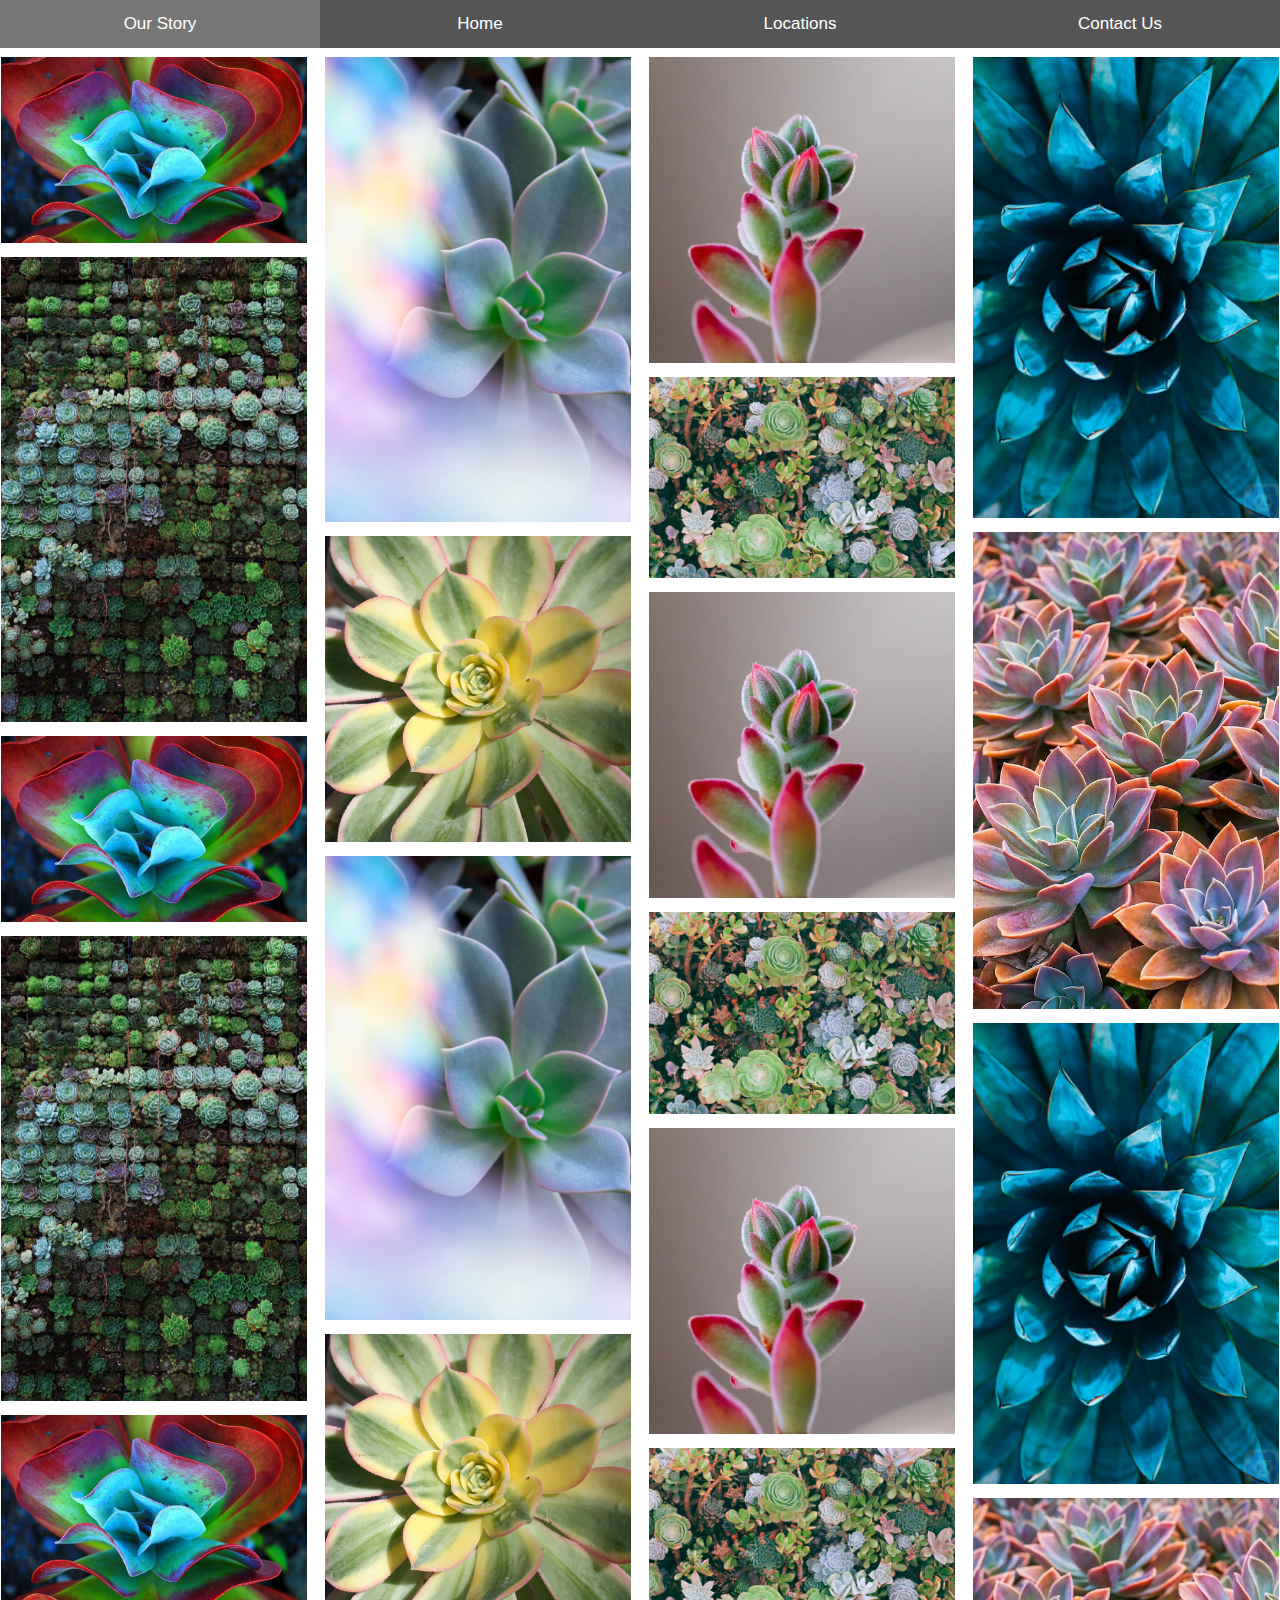
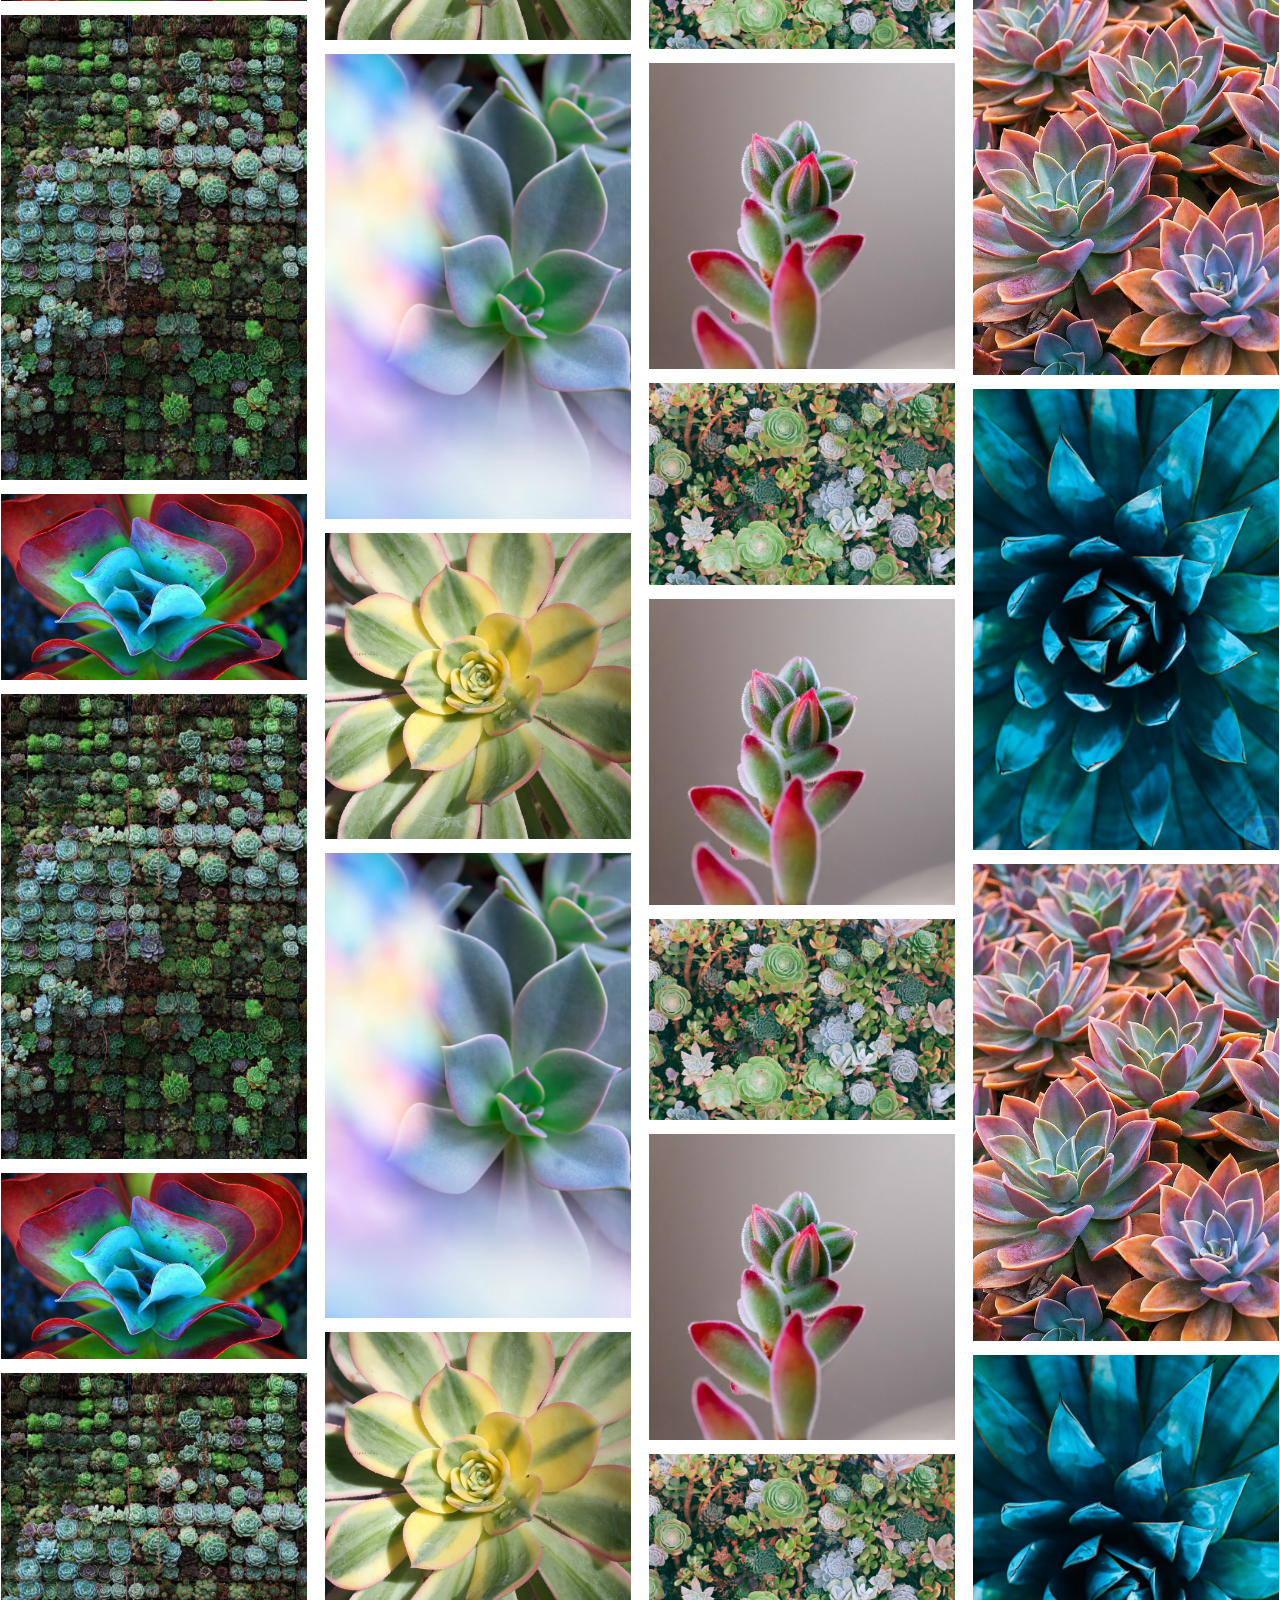
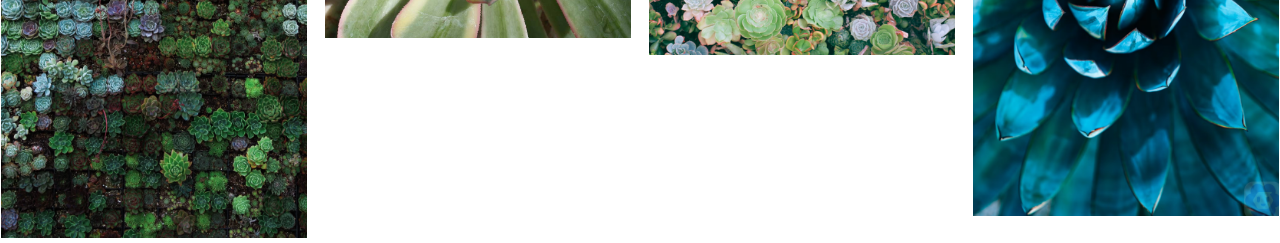
<file: flowerbox/flowerbox.html>
<!DOCTYPE html>
<html lang="en">
<head>
  <meta charset="UTF-8">
  <meta http-equiv="X-UA-Compatible" content="IE=edge">
  <meta name="viewport" content="width=device-width, initial-scale=1.0">
  <title>iSucc</title>
  <link href="https://cdn.jsdelivr.net/npm/bootstrap@5.3.0-alpha3/dist/css/bootstrap.min.css" rel="stylesheet" integrity="sha384-KK94CHFLLe+nY2dmCWGMq91rCGa5gtU4mk92HdvYe+M/SXH301p5ILy+dN9+nJOZ" crossorigin="anonymous">
  <link rel="stylesheet" href="./flowerbox.css" defer>
</head>

<body>
   
  <div id="Our Story" class="tabcontent"></div>
  <div id="Home" class="tabcontent"></div>
  <div id="Locations" class="tabcontent"></div>
  <div id="Contact Us" class="tabcontent"></div>

    <button class="tablink">Our Story</button>
    <button class="tablink">Home</button>
    <button class="tablink">Locations</button>
    <button class="tablink">Contact Us</button>
    <div style="clear: both;"></div> <!-- Add this clearing element -->


  <!-- // COLUMN 1 -->
  <div class="page-wrapper">
  <div class="row">
    <div class="column">
      <div class="image-container"><img src="succ5.png">
      </div>
      <div class="image-container"><img src="succ1.png">
      </div>
      <div class="image-container"><img src="succ5.png">
      </div>
      <div class="image-container"><img src="succ1.png">
      </div>
      <div class="image-container"><img src="succ5.png">
      </div>
      <div class="image-container"><img src="succ1.png">
      </div>
      <div class="image-container"><img src="succ5.png">
      </div>
      <div class="image-container"><img src="succ1.png">
      </div>
      <div class="image-container"><img src="succ5.png">
      </div>
      <div class="image-container"><img src="succ1.png">
      </div>
    </div> 
    

    <!-- // COLUMN 2 -->
    <div class="column">
      <div class="image-container"><img src="succ10.png">
      </div>
      <div class="image-container"><img src="succ2.png">
      </div>
      <div class="image-container"><img src="succ10.png">
      </div>
      <div class="image-container"><img src="succ2.png">
      </div>
      <div class="image-container"><img src="succ10.png">
      </div>
      <div class="image-container"><img src="succ2.png">
      </div>
      <div class="image-container"><img src="succ10.png">
      </div>
      <div class="image-container"><img src="succ2.png">
      </div>
    </div> 

    <!-- // COLUMN 3 -->
    <div class="column">
      <div class="image-container"><img src="succ3.png">
      </div>
      <div class="image-container"><img src="succ4.png">
      </div>
      <div class="image-container"><img src="succ3.png">
      </div>
      <div class="image-container"><img src="succ4.png">
      </div>
      <div class="image-container"><img src="succ3.png">
      </div>
      <div class="image-container"><img src="succ4.png">
      </div>
      <div class="image-container"><img src="succ3.png">
      </div>
      <div class="image-container"><img src="succ4.png">
      </div>
      <div class="image-container"><img src="succ3.png">
      </div>
      <div class="image-container"><img src="succ4.png">
      </div>
      <div class="image-container"><img src="succ3.png">
      </div>
      <div class="image-container"><img src="succ4.png">
      </div>
    </div> 
<!--   
    // COLUMN 4 -->
    <div class="column">
      <div class="image-container"><img src="succ6.png">
      </div>
      <div class="image-container"><img src="succ7.png">
      </div>
      <div class="image-container"><img src="succ6.png">
      </div>
      <div class="image-container"><img src="succ7.png">
      </div>
      <div class="image-container"><img src="succ6.png">
      </div>
      <div class="image-container"><img src="succ7.png">
      </div>
      <div class="image-container"><img src="succ6.png">
      </div>
    </div> 
  </div>

    <div class="socials"

  
</body>
</html>
</file>
<file: flowerbox/flowerbox.css>
* {
  font-style: bold;
  font-family: Verdana, Geneva, Tahoma, sans-serif;
  margin: 0;
  padding: 0;
  
}

.tablink {
  background-color: #555;
  color: white;
  float: left;
  border: none;
  outline: none;
  cursor: pointer;
  padding: 14px 16px;
  font-size: 17px;
  width: 25%;
}

.tablink:hover {
  background-color: #777;
}

.tabcontent {
  display: none;
  text-align: center;
}

body {
  width: 100%;
  height: 100vh;
}

.container {
  position: relative;
  text-align: center;
  color: white;
  margin: auto 0;
  width: 100%;
  padding-top: 5px;
}

.container img {
  display: block;
  width: 100%;
  height: auto;
}

.row {
  display: grid;
  grid-template-columns: 1fr 1fr 1fr 1fr;
  gap: 1rem;

}

.image {
  display: block;
  width: 100%;
  height: auto;
}

/* why does this below mess up the page when deleted? */
Columns that sit next to each other
.column {
  display: grid;
  grid-template-columns: 1fr 1fr 1fr 1fr;
  gap: 0.2rem;
  margin: 0;
  padding: 0;

}

.column img {
  margin-top: 8px;
  vertical-align: middle;
  width: 100%;
}

.image-container {
  position: relative;
  display: inline-block;
  padding: 1px;
  overflow: hidden;
}

.image-container img {
  transition: opacity 0.5s;
  width: 100%;
  height: 100%;
  object-fit: cover;
}

.image-container:hover img {
  opacity: 0.5;
}

.text-overlay {
  position: absolute;
  bottom: 0;
  background-color: rgba(0, 0, 0, 0);
  color: #fff;
  padding: 10px;
  width: 100%;
  box-sizing: border-box;
}

.text-overlay h1,
.text-overlay p {
  margin: 0;
  padding: 0;
}

.text-overlay.bottom-right {
  bottom: 0;
  right: 0;
  left: auto;
}

.text-overlay.top-left {
  top: 0;
  left: 0;
  bottom: auto;
}

.text-overlay.top-right {
  top: 0;
  right: 0;
  left: auto;
  bottom: auto;
}

.bottom-left {
  position: absolute;
  bottom: 8px;
  left: 16px;
}

.social-icon {
  margin-left: 10px;
}

.social-icons a {
  display: inline-block;
  margin-left: 5px; 
}


@media screen and (max-width: 800px) {
  .column {
    flex: 50%;
    max-width: 50%;
  }
}

@media screen and (max-width: 600px) {
  .column {
    flex: 100%;
    max-width: 100%;
  }
}
</file>
